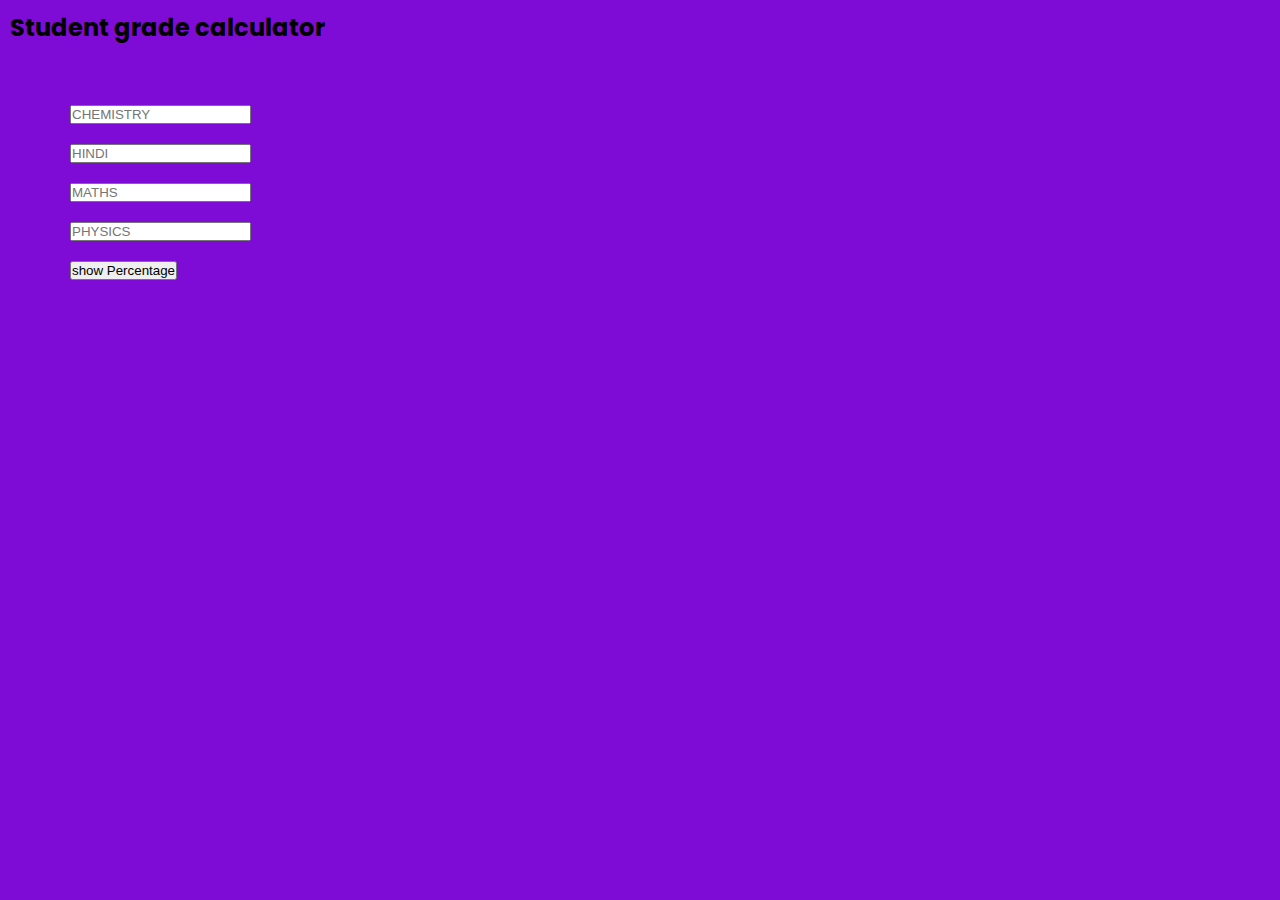
<file: calculator.html>
<!DOCTYPE html>
<html>

<head>
    <title>student calculate</title>
    <!-- link for font -->
    <!-- <link href="https://fonts.googleapis.com/css?family=Righteous&display=swap" rel="stylesheet" /> -->
    <link rel="preconnect" href="https://fonts.googleapis.com">
    <link rel="preconnect" href="https://fonts.gstatic.com" crossorigin>
    <link href="https://fonts.googleapis.com/css2?family=Poppins:wght@400;500&display=swap" rel="stylesheet">
    <link rel="stylesheet" href="calc.css" />
</head>

<body>
    <!-- main html -->
    <div class="container">
        <h1>Student grade calculator</h1>
        <div class="screen-body-item">
            <div class="app">
                <div class="form-group">
                    <!-- option for taking the input -->
                    <input type="text" class="form-control" placeholder="CHEMISTRY" id="chemistry" />
                </div>
                <div class="form-group">
                    <input type="text" class="form-control" placeholder="HINDI" id="hindi" />
                </div>
                <div class="form-group">
                    <input type="text" class="form-control" placeholder="MATHS" id="maths" />
                </div>
                <div class="form-group">
                    <input type="text" class="form-control" placeholder="PHYSICS" id="phy" />
                </div>
                <div>
                    <input type="button" value="show Percentage" class="form-button" onclick="calculate()" />
                </div>
            </div>
        </div>
        <!-- for showing the result-->
        <div class="form-group showdata">
            <p id="showdata"></p>
        </div>
    </div>
    <!--adding external javascript file-->
    <script src="calcScript.js"></script>
</body>

</html>
</file>
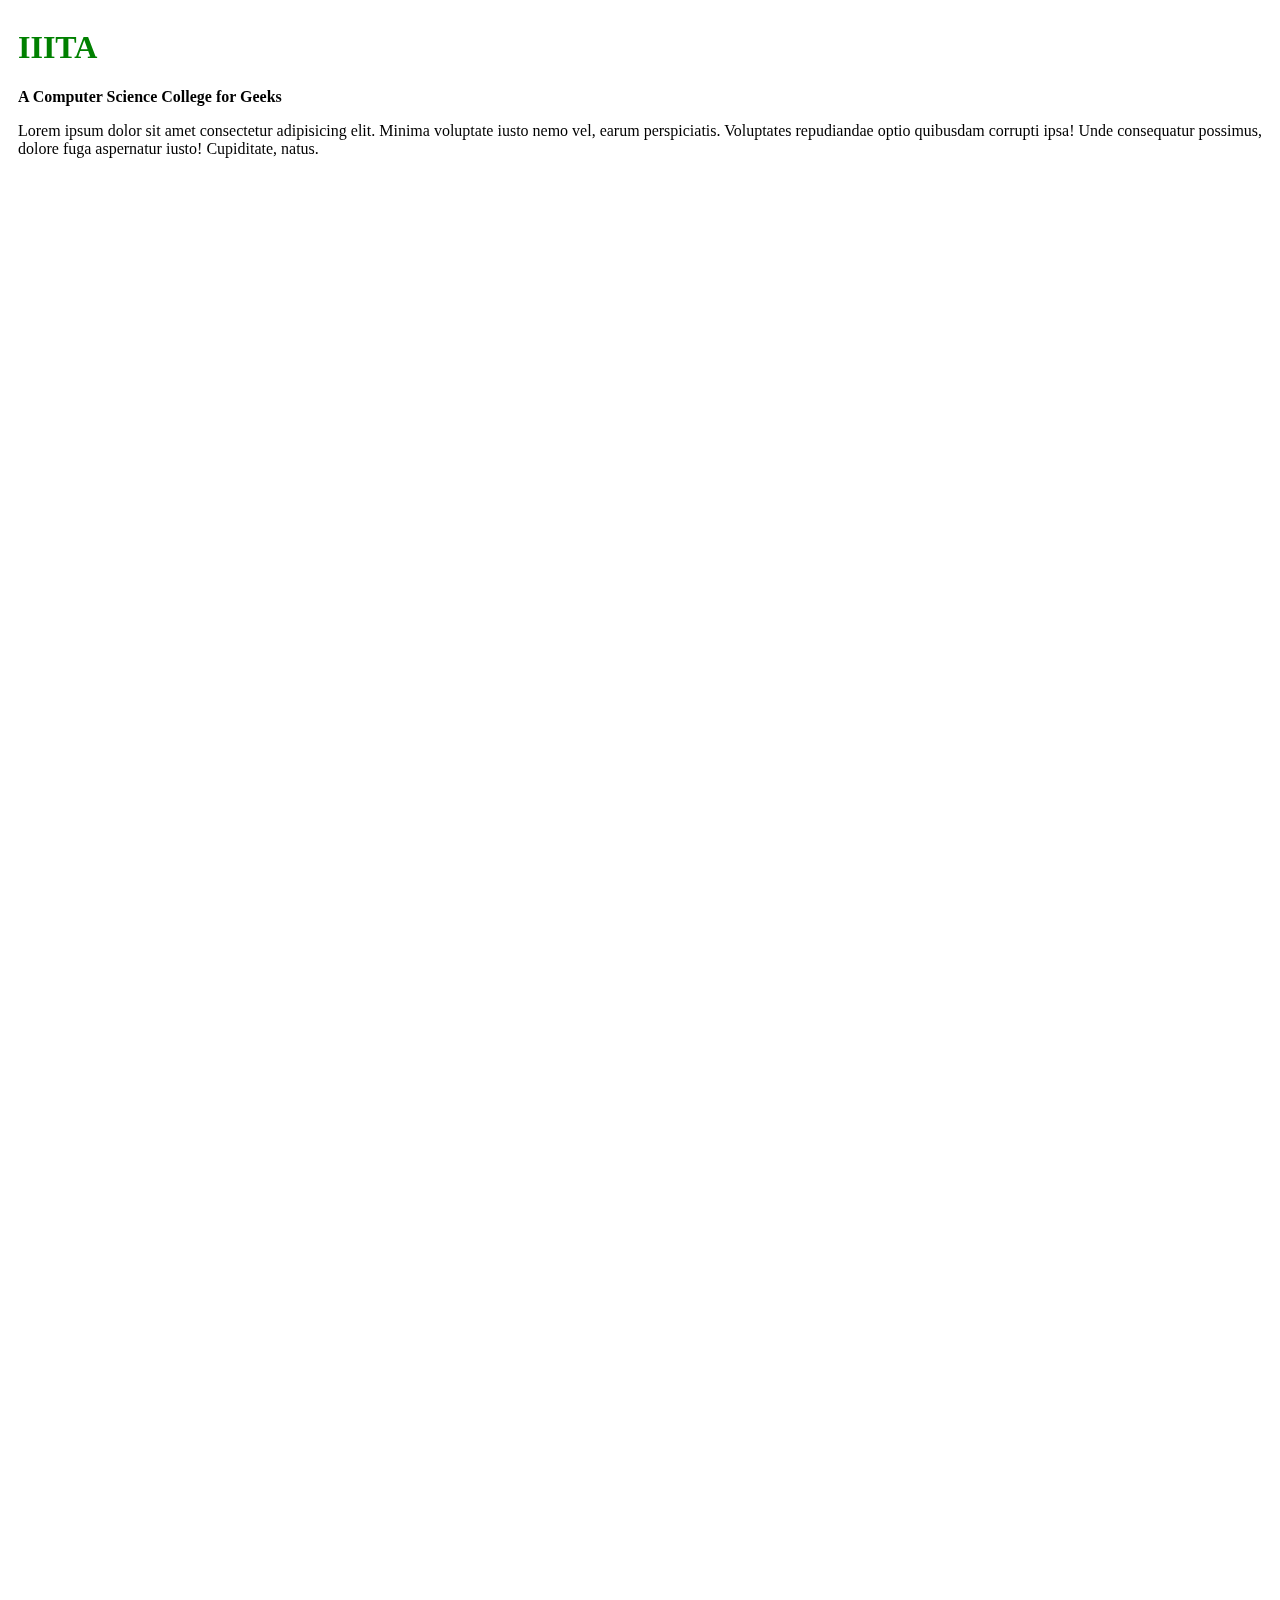
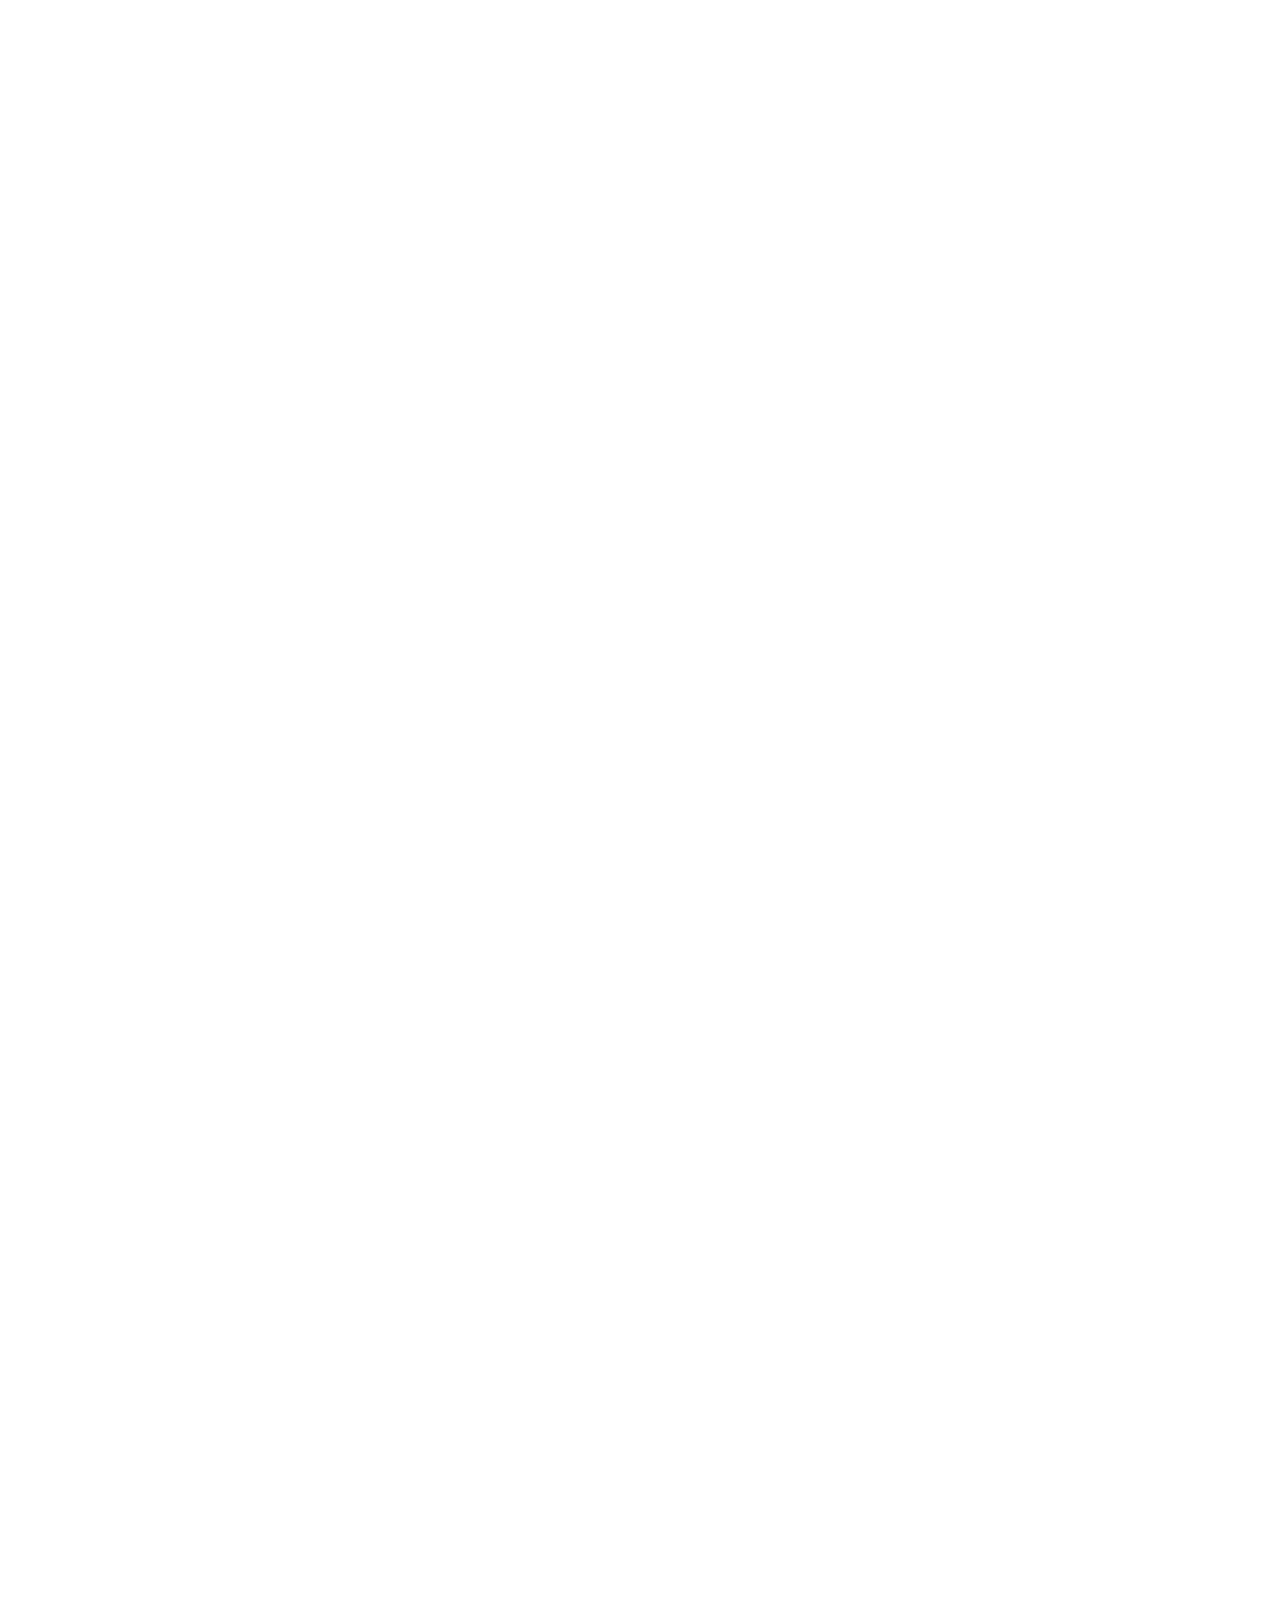
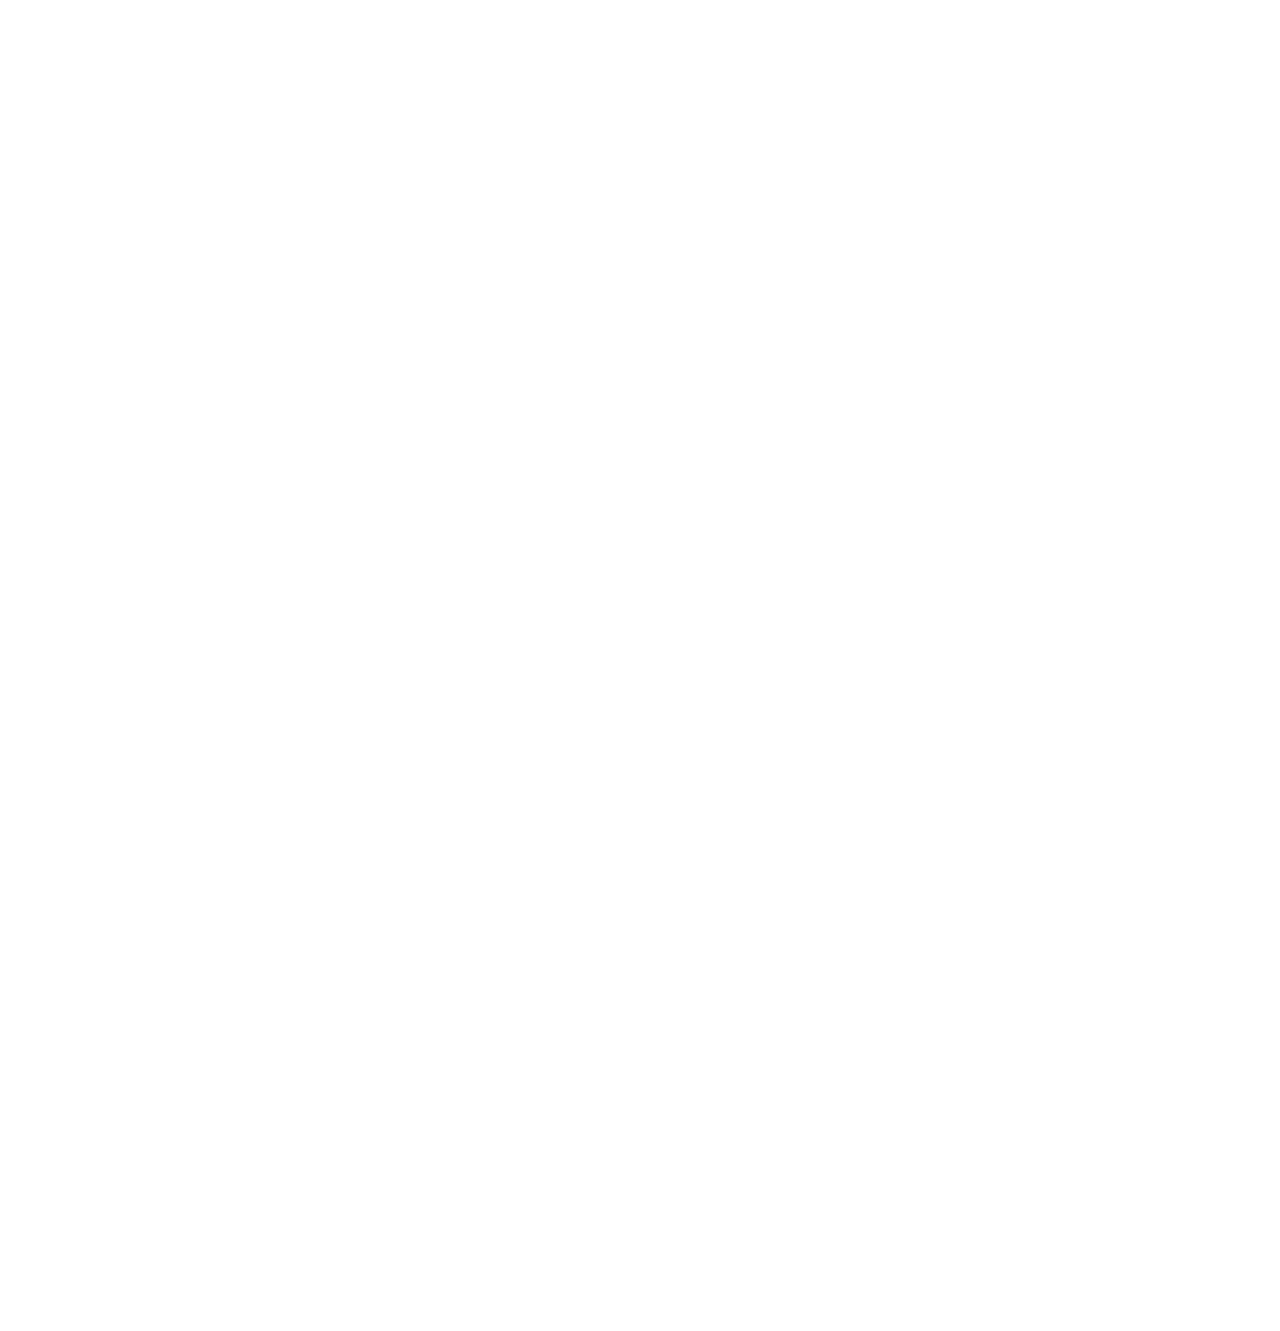
<file: navBar.html>
<!DOCTYPE html>
<html>

<head>
    <title>
        Slide Down a Navigation Bar on Scroll
        using HTML CSS and JavaScript
    </title>
    <link rel="stylesheet" href="navBar.css">
    <meta name="viewport" content="width=device-width, initial-scale=1">
</head>

<body>

    <!-- logo with tag -->
    <article>
        <h1 style="color:green;">
            IIITA
        </h1>

        <b>
            A Computer Science
            College for Geeks
        </b>


        <p>
           Lorem ipsum dolor sit amet consectetur adipisicing elit. Minima voluptate iusto nemo vel, earum perspiciatis. Voluptates repudiandae optio quibusdam corrupti ipsa! Unde consequatur possimus, dolore fuga aspernatur iusto! Cupiditate, natus.
        </p>

    </article>

    <!-- Navbar items -->
    <div id="navlist">
        <a href="#">Home</a>
        <a href="#">About Us</a>
        <a href="#">Our Products</a>
        <a href="#">Careers</a>
        <a href="#">Contact Us</a>
    </div>

    <!-- for creating scroll -->
    <div class="scrollable" style="padding:15px 15px 4500px;">
    </div>

    <script src="navBar.js">
        
    </script>
</body>

</html>
</file>
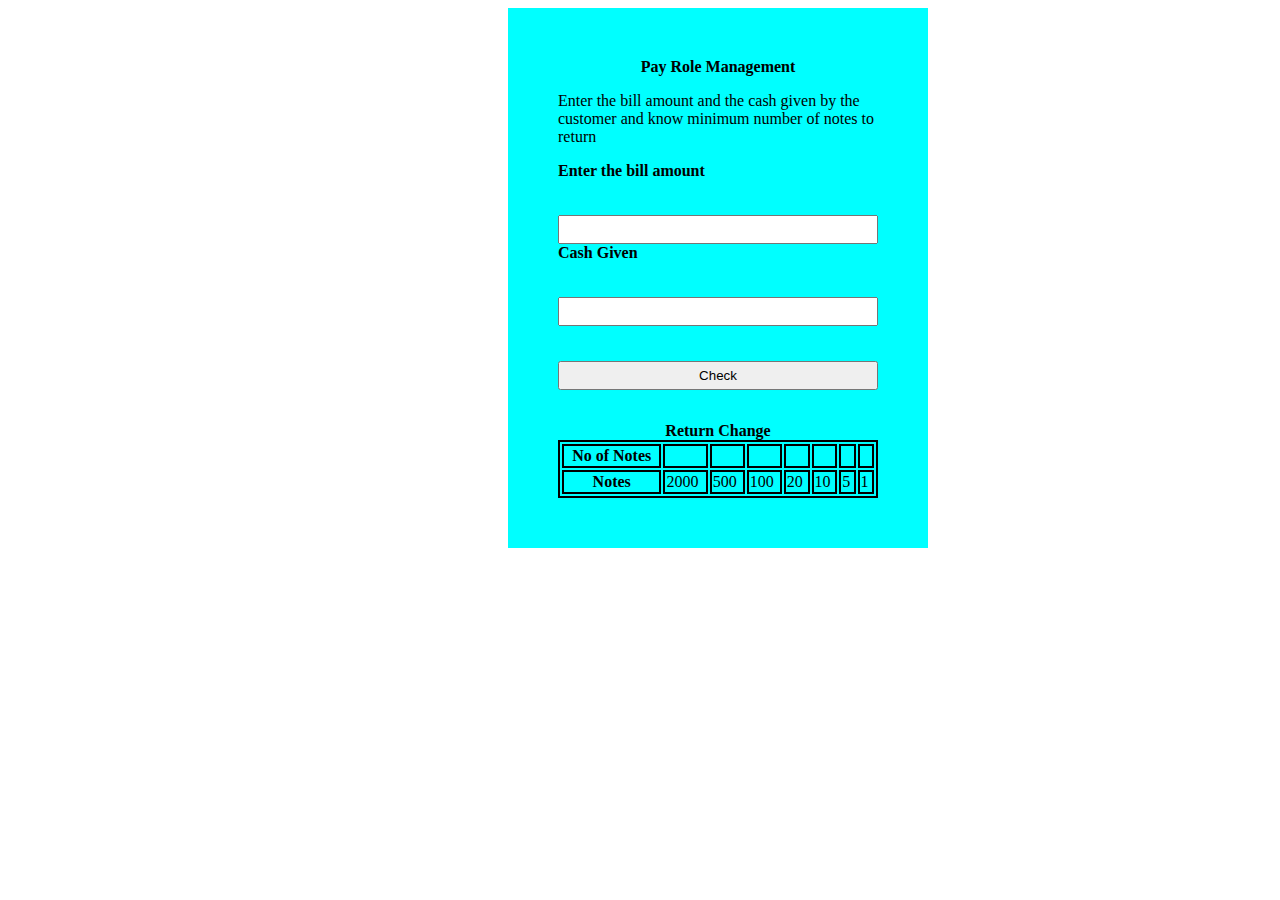
<file: PayRole.html>
<!DOCTYPE html> 
<html lang="en"> 

<head> 
<meta charset="UTF-8"> 
<meta http-equiv="X-UA-Compatible" content="IE=edge"> 
<meta name="viewport" content= 
	"width=device-width, initial-scale=1.0"> 
<style> 
	.container { 
		display: flex; 
		flex-direction: column; 
		width: 25vw; 
		margin-left: 500px; 
		padding: 50px; 
		background-color: aqua; 
	} 

	.table { 
		border: 2px solid black; 
	} 

	.row { 
		border: 2px solid black; 
	} 

	.no-of-notes { 
		border: 2px solid black; 
	} 

	.check-btn { 
		margin-top: 35px; 
		padding: 5px; 
	} 

	.input-bill { 
		margin-top: 35px; 
		padding: 5px; 
	} 

	.cash-given { 
		margin-top: 35px; 
		padding: 5px; 
	} 
</style> 
</head> 

<body> 
<div class="container"> 
	<header><strong> 
			<center>Pay Role Management</center> 
	</strong></header> 
	<p class="description"> 
		Enter the bill amount and the cash given by the customer 
		and know minimum number of notes to return 
	</p> 

	<label for="input-bill"><strong>Enter the bill amount</strong></label> 
	<input class="input-bill" id="bill" /> 
	<label for="cash-given"><strong> Cash Given</strong></label> 
	<input class="cash-given" id="cash" /> 
	<button class="check-btn" id="btn">Check</button> 
	<p id="error"> 
	</p> 

	<table class="table"> 
		<caption> 
			<strong>Return Change</strong></caption> 
		<tr class="row"> 
			<th class="row">No of Notes</th> 
			<td class="no-of-notes"></td> 
			<td class="no-of-notes"></td> 
			<td class="no-of-notes"></td> 
			<td class="no-of-notes"></td> 
			<td class="no-of-notes"></td> 
			<td class="no-of-notes"></td> 
			<td class="no-of-notes"></td> 
		</tr> 
		<tr> 
			<th class="row">Notes</th> 
			<td class="row">2000</td> 
			<td class="row">500</td> 
			<td class="row">100</td> 
			<td class="row">20</td> 
			<td class="row">10</td> 
			<td class="row">5</td> 
			<td class="row">1</td> 
		</tr> 
	</table> 
</div> 
<script> 
	var inputBill = document.getElementById("bill"); 
	var cashGiven = document.getElementById("cash"); 
	var checkBtn = document.getElementById("btn"); 
	var errMsg = document.getElementById("error"); 
	var noOfNotes = document.querySelectorAll(".no-of-notes"); 
	var notes = [2000, 500, 100, 20, 10, 5, 1]; 

	function errorHandle(error) { 
		errMsg.style.display = "block"; 
		errMsg.innerText = error; 
	} 

	function hideMessage() { 
		errMsg.style.display = "none"; 
	} 

	function clickHandler() { 
		hideMessage(); 
		if (inputBill.value < 0) { 
			errorHandle("Please Enter a positive value"); 
		} else { 
			var remaining = cashGiven.value - inputBill.value; 
			if (remaining < 0) { 
			errorHandle("Give me more"); 
			} else { 
			for (var i = 0; i < notes.length; i++) { 
				const paisa = Math.trunc(remaining / notes[i]); 
				remaining %= notes[i]; 
				noOfNotes[i].innerText = paisa; 

			} 

			} 
		} 
	} 

	checkBtn.addEventListener("click", clickHandler); 
</script> 
</body> 

</html>
</file>
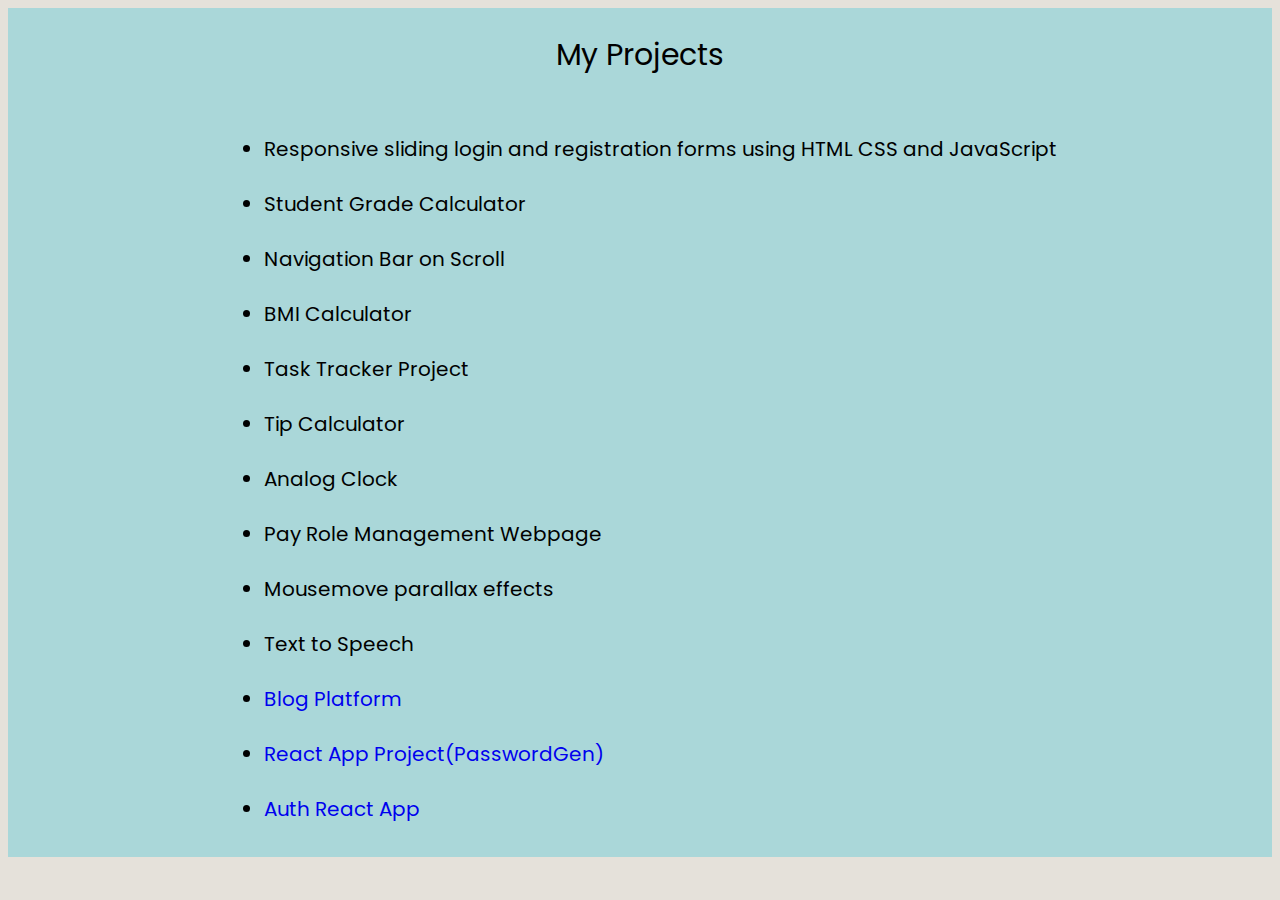
<file: projects.html>
<!DOCTYPE html>
<html lang="en">
<head>
    <meta charset="UTF-8">
    <meta name="viewport" content="width=device-width, initial-scale=1.0">
    <link rel="stylesheet" href="proj.css">
    <link rel="preconnect" href="https://fonts.googleapis.com">
    <link rel="preconnect" href="https://fonts.gstatic.com" crossorigin>
    <link href="https://fonts.googleapis.com/css2?family=Poppins:wght@400;500&display=swap" rel="stylesheet">
    <title>Document</title>
</head>
<body>
    <div class="heading"><div class="mainText">My Projects</div></div>
    <div class="projectList">
        <ul>
            <li class="RespLogin"><a class="RespLogin" href="responsiveSlidinglogin.html" style="text-decoration: none;">Responsive sliding login and registration forms using HTML CSS and JavaScript</a></li>
            <li class="StuGrade"><a class="StuGrade" href="calculator.html" style="text-decoration: none;">Student Grade Calculator</a></li>
            <li class="NavOnScroll"><a class="NavOnScroll" href="navBar.html" style="text-decoration: none;">Navigation Bar on Scroll</a></li>
            <li class="BMI"><a class="BMI" href="BMIcalc.html" style="text-decoration: none;">BMI Calculator</a></li>
            <li class="task"><a class="task" href="taskTracker.html" style="text-decoration: none;">Task Tracker Project</a></li>
            <li class="tip"><a class="tip" href="tipCalculatior.html" style="text-decoration: none;">Tip Calculator</a></li>
            <li class="clock"><a class="clock" href="analogClock.html" style="text-decoration: none;">Analog Clock</a></li>
            <li class="pay"><a class="pay" href="PayRole.html" style="text-decoration: none;">Pay Role Management Webpage</a></li>
            <li class="Mouse"><a class="Mouse" href="ParallaxEffect.html" style="text-decoration: none;">Mousemove parallax effects</a></li>
            <li class="txt"><a class="txt" href="textToSpeech.html" style="text-decoration: none;">Text to Speech</a></li>
            <li class="blog"><a class="blog" href="https://nubea.github.io/blogProject/" style="text-decoration: none;">Blog Platform</a></li>
            <li class="reactApp"><a class="reactApp" href="https://cozy-fox-ca7bfb.netlify.app/" style="text-decoration: none;">React App Project(PasswordGen)</a></li>
            <li class="auth"><a class="auth" href="https://nubea.github.io/userAuth/" style="text-decoration: none;">Auth React App</a></li>
        </ul>
    </div>
</body>
</html>
</file>
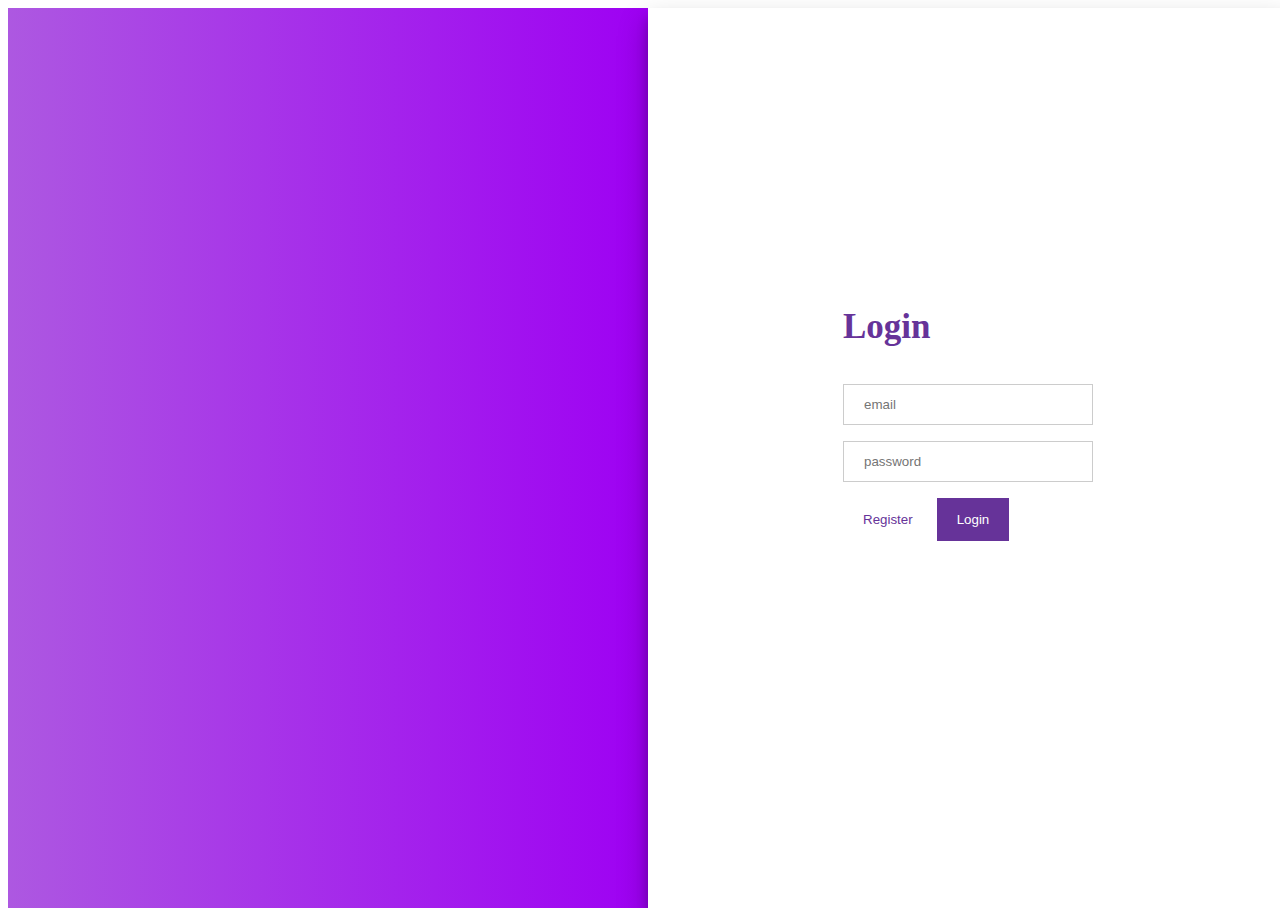
<file: responsiveSlidinglogin.html>
<!DOCTYPE html>
<html>

<head>
    <meta name="viewport" content="width=device-width, initial-scale=1" />
    <link rel="stylesheet" href="responsiveSliding.css">
    <script src="https://ajax.googleapis.com/ajax/libs/jquery/3.3.1/jquery.min.js">
    </script>
</head>

<body>
    <div id="background">
        <div class="background-Right"></div>
        <div class="background-Left"></div>
    </div>

    <div id="slide">
        <div class="top">
            <div class="left">
                <div class="content">
                    <h2>Sign Up</h2>
                    <form method="post" onsubmit="return false;">
                        <div>
                            <input type="text" placeholder="email" />

                            <br />
                            <input type="password" placeholder="password" />
                        </div>
                    </form>

                    <button id="LeftToRight" class="on-off">Login
                    </button>

                    <button>Register</button>
                </div>
            </div>

            <div class="right">
                <div class="content">
                    <h2>Login</h2>
                    <form method="post" onsubmit="return false;">
                        <div>
                            <input type="text" placeholder="email" />

                            <br />
                            <input type="password" placeholder="password" />
                        </div>

                        <button id="RightToLeft" class="on-off">Register
                        </button>

                        <button>Login</button>
                    </form>
                </div>
            </div>
        </div>
    </div>
    <script>
        $(document).ready(function () {
            $("#RightToLeft").on("click", function () {
                $("#slide").animate({
                    marginLeft: "0",
                });
                $(".top").animate({
                    marginLeft: "100%",
                });
            });
            $("#LeftToRight").on("click", function () {
                $("#slide").animate({
                    marginLeft: "50%",
                });
                $(".top").animate({
                    marginLeft: "0",
                });
            });
        });
    </script>
</body>

</html>
</file>
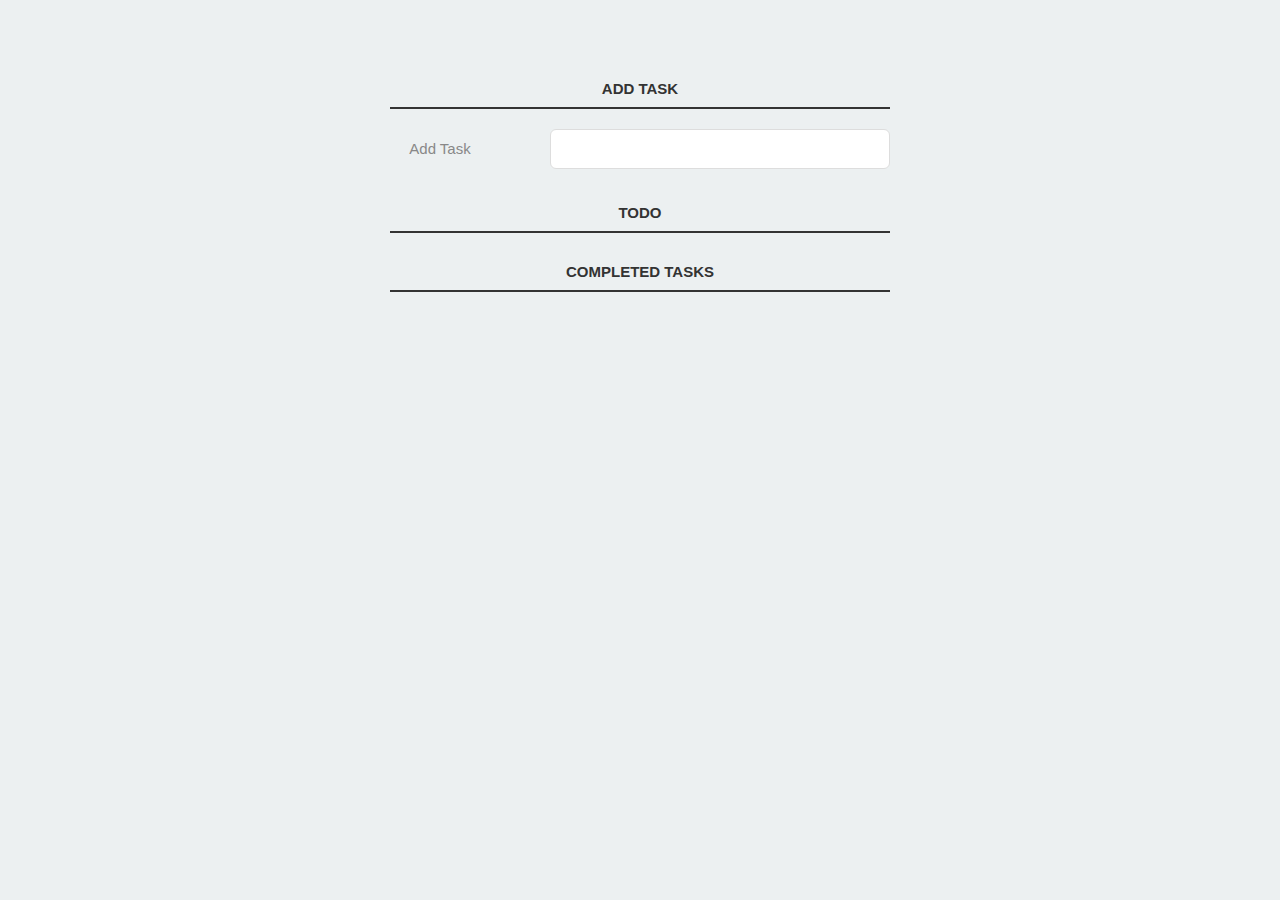
<file: taskTracker.html>
<!DOCTYPE html>
<html>

<head>
    <title>Task Tracker</title>
    <style>
        /* Basic Style */
        body {
            background: #ecf0f1;
            color: #333;
            font-family: Lato, sans-serif;
        }

        .container {
            display: block;
            width: 500px;
            margin: 50px auto 0;
        }

        ul {
            margin: 0;
            padding: 0;
        }

        li * {
            float: left;
        }

        li,
        h3 {
            clear: both;
            list-style: none;
        }

        input,
        button {
            outline: none;
        }

        button {
            background: none;
            border: 0;
            color: #888;
            font-size: 15px;
            width: 100px;
            margin: 10px 0 0;
            font-family: Lato, sans-serif;
            cursor: pointer;
        }

        button:hover {
            color: #333;
        }

        /* Heading */
        h3,
        label[for='new-task'] {
            color: #333;
            font-weight: 700;
            font-size: 15px;
            border-bottom: 2px solid #333;
            padding: 30px 0 10px;
            margin: 0;
            text-transform: uppercase;
        }

        input[type="text"] {
            margin: 0;
            font-size: 18px;
            line-height: 18px;
            height: 18px;
            padding: 10px;
            border: 1px solid #ddd;
            background: #fff;
            border-radius: 6px;
            font-family: Lato, sans-serif;
            color: #888;
        }

        input[type="text"]:focus {
            color: #333;
        }

        .middle {
            text-align: center;
        }


        /* New Task */
        label[for='new-task'] {
            display: block;
            margin: 0 0 20px;
        }

        input#new-task {
            float: right;
            width: 318px;
        }

        p>button:hover {
            color: #0FC57C;
        }

        /* Task list */
        li {
            overflow: hidden;
            padding: 20px 0;
            border-bottom: 1px solid #eee;
        }

        li>input[type="checkbox"] {
            margin: 0 10px;
            position: relative;
            top: 15px;
        }

        li>label {
            font-size: 18px;
            line-height: 40px;
            width: 237px;
            padding: 0 0 0 11px;
        }

        li>input[type="text"] {
            width: 226px;
        }

        li>.delete:hover {
            color: #CF2323;
        }

        /* Completed */
        #completed-tasks label {
            text-decoration: line-through;
            color: #888;
        }

        /* Edit Task */
        ul li input[type=text] {
            display: none;
        }

        ul li.editMode input[type=text] {
            display: block;
        }

        ul li.editMode label {
            display: none;
        }
    </style>
</head>

<body>
    <div class="container">
        <p>
            <label for="new-task" class="middle">Add Task</label>
            <input id="new-task" type="text">
            <button>Add Task</button>
        </p>
        <h3 class="middle">Todo</h3>
        <ul id="incomplete-tasks">
        </ul>
        <h3 class="middle">Completed Tasks</h3>
        <ul id="completed-tasks">
        </ul>
    </div>
    <script>
        let taskInput = document.getElementById("new-task");

        let addButton = document.getElementsByTagName("button")[0];

        let incompleteTaskHolder = document.getElementById("incomplete-tasks");

        let completedTasksHolder = document.getElementById("completed-tasks");

        let createNewTaskElement = function (taskString) {

            let listItem = document.createElement("li");

            let checkBox = document.createElement("input");
            let label = document.createElement("label");
            let editInput = document.createElement("input");
            let editButton = document.createElement("button");

            let deleteButton = document.createElement("button");

            label.innerText = taskString;

            checkBox.type = "checkbox";
            editInput.type = "text";


            editButton.innerText = "Edit";
            editButton.className = "edit";
            deleteButton.innerText = "Delete";
            deleteButton.className = "delete";

            listItem.appendChild(checkBox);
            listItem.appendChild(label);
            listItem.appendChild(editInput);
            listItem.appendChild(editButton);
            listItem.appendChild(deleteButton);
            return listItem;
        }
        let addTask = function () {

            let listItem = createNewTaskElement(taskInput.value);

            if (taskInput.value === "") {
                return;
            }

            incompleteTaskHolder.appendChild(listItem);
            bindTaskEvents(listItem, taskCompleted);

            taskInput.value = "";

        }

        let editTask = function () {
            let listItem = this.parentNode;

            let editInput = listItem.querySelector('input[type=text]');
            let label = listItem.querySelector("label");
            let containsClass = listItem.classList.contains("editMode");
            if (containsClass) {
                label.innerText = editInput.value;
            } else {
                editInput.value = label.innerText;
            }
            listItem.classList.toggle("editMode");
        }

        let deleteTask = function () {

            let listItem = this.parentNode;
            let ul = listItem.parentNode;
            ul.removeChild(listItem);

        }


        let taskCompleted = function () {

            let listItem = this.parentNode;
            completedTasksHolder.appendChild(listItem);
            bindTaskEvents(listItem, taskIncomplete);

        }

        let taskIncomplete = function () {
            let listItem = this.parentNode;
            incompleteTaskHolder.appendChild(listItem);
            bindTaskEvents(listItem, taskCompleted);

        }

        let bindTaskEvents = function (taskListItem, checkBoxEventHandler) {

            let checkBox = taskListItem.querySelector("input[type=checkbox]");
            let editButton = taskListItem.querySelector("button.edit");
            let deleteButton = taskListItem.querySelector("button.delete");

            editButton.onclick = editTask;
            deleteButton.onclick = deleteTask;
            checkBox.onchange = checkBoxEventHandler;
        }

        addButton.addEventListener("click", addTask);
        addButton.addEventListener("click", ajaxRequest);

        for (let i = 0; i < incompleteTaskHolder.children.length; i++) {
            bindTaskEvents(incompleteTaskHolder.children[i], taskCompleted);
        }

        for (let i = 0; i < completedTasksHolder.children.length; i++) {
            bindTaskEvents(completedTasksHolder.children[i], taskIncomplete);
        }

    </script>

</body>

</html>
</file>
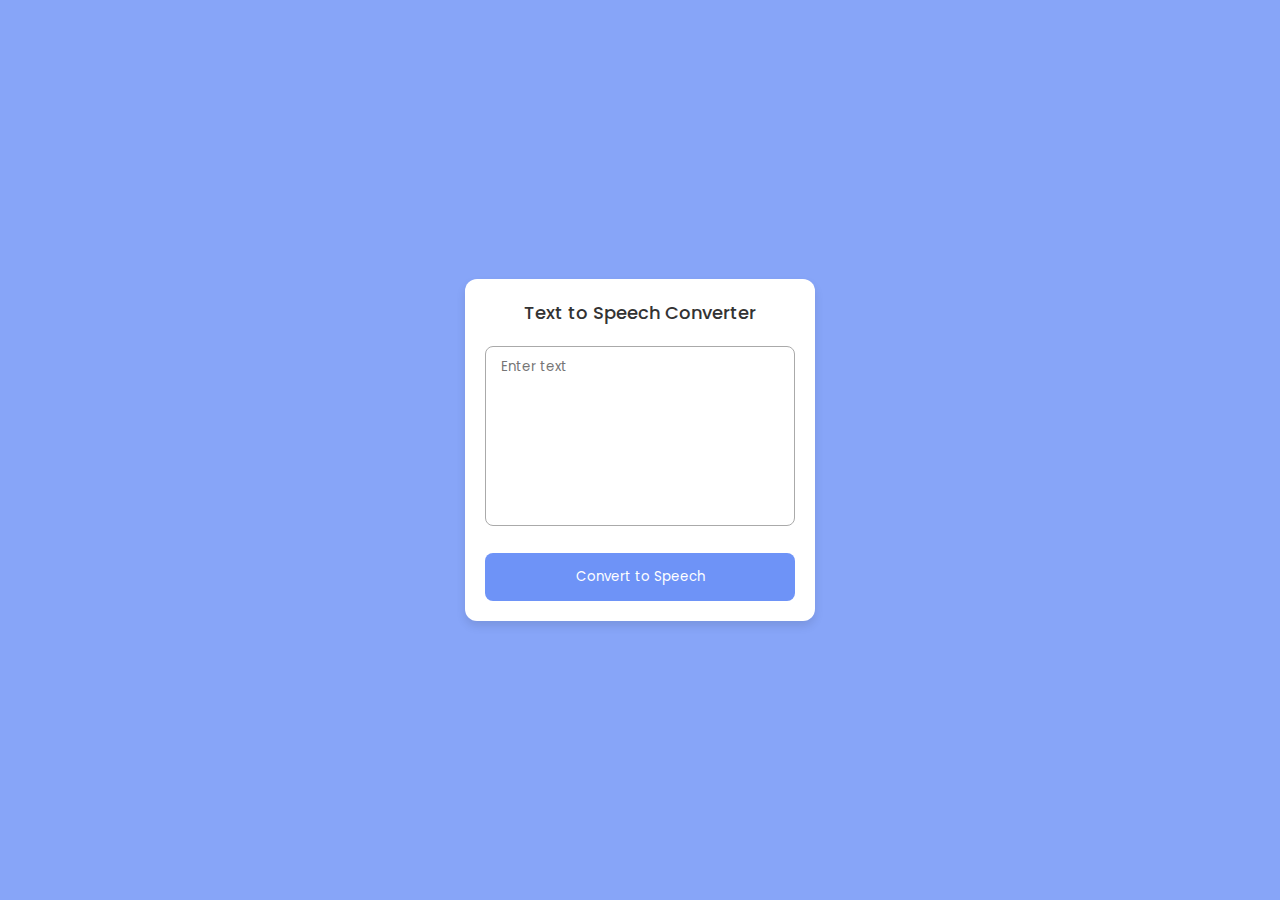
<file: textToSpeech.html>
<!DOCTYPE html>
<!-- YouTube or Website - CodingLab -->
<html lang="en">
  <head>
    <meta charset="UTF-8" />
    <meta http-equiv="X-UA-Compatible" content="IE=edge" />
    <meta name="viewport" content="width=device-width, initial-scale=1.0" />
    <title>Text to Speech Converter</title>
    <link rel="stylesheet" href="textToSpeech.css" />
  </head>
  <body>
    <div class="container">
      <header>Text to Speech Converter</header>
      <textarea placeholder="Enter text"></textarea>
      <button>Convert to Speech</button>
    </div>

    <script src="script.js" defer></script>
  </body>
</html>
</file>
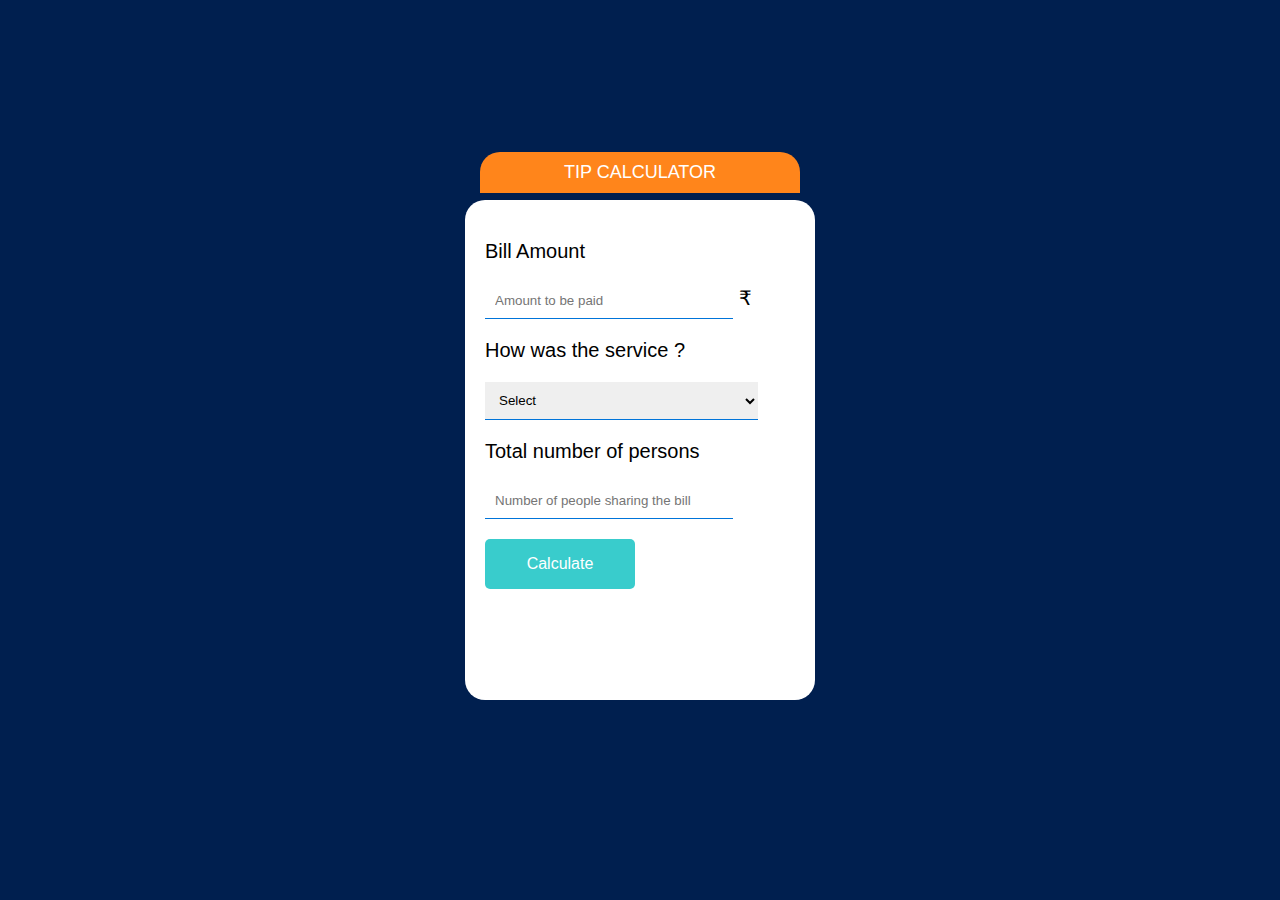
<file: tipCalculatior.html>
<html>

<head>
    <link rel="stylesheet" href="style.css">
    <script>
        window.onload = () =>
        //the function called when Calculate button is clicked.
        {
            /*calling a function calculateTip
            which will calculate the tip for the bill.*/
            document.querySelector('#calculate').onclick = calculateTip;
        }

        function calculateTip() {
            /*assign values of ID : amount, person and service to 
            variables for further calculations.*/
            let amount = document.querySelector('#amount').value;
            let persons = document.querySelector('#persons').value;
            let service = document.querySelector('#services').value;

            console.log(service);
            /*if statement will work when user presses 
                calculate without entering values. */
            //so will display an alert box and return.
            if (amount === '' && service === 'Select') {
                alert("Please enter valid values");
                return;
            }

            //now we are checking number of persons 
            if (persons === '1')
                //if there is only one person then we need not to display each.
                document.querySelector('#each').style.display = 'none';
            else
                //if there are more than one person we will display each. 
                document.querySelector('#each').style.display = 'block';

            /*calculating the tip by multiplying total-bill and type of
            service; then dividing it by number of persons.*/
            //fixing the total amount upto 2 digits of decimal
            let total = (amount * service) / persons;
            total = total.toFixed(2);

            //finally displaying the tip value 
            document.querySelector('.tip').style.display = 'block';
            document.querySelector('#total').innerHTML = total;
        }
    </script>
    <style>
        body {
            background-color: #001f4f;
            font-family: "Raleway", sans-serif;
        }

        .container {
            width: 350px;
            height: 500px;
            background-color: #fff;
            position: absolute;
            left: 50%;
            top: 50%;
            transform: translateX(-50%) translateY(-50%);
            border-radius: 20px;
        }

        h1 {
            position: absolute;
            left: 50%;
            top: -60px;
            width: 300px;
            transform: translateX(-50%);
            background-color: #ff851b;
            color: #fff;
            font-weight: 100;
            border-top-left-radius: 20px;
            border-top-right-radius: 20px;
            font-size: 18px;
            text-align: center;
            padding: 10px;
        }

        .wrapper {
            padding: 20px;
        }

        input,
        select {
            width: 80%;
            border: none;
            border-bottom: 1px solid #0074d9;
            padding: 10px;
        }

        input:focus,
        select:focus {
            border: 1px solid #0074d9;
            outline: none;
        }

        select {
            width: 88% !important;
        }

        button {
            margin: 20px auto;
            width: 150px;
            height: 50px;
            background-color: #39cccc;
            color: #fff;
            font-size: 16px;
            border: none;
            border-radius: 5px;
        }

        .tip {
            text-align: center;
            font-size: 18px;
            display: none;
        }
    </style>

</head>

<body>
    <div class="container">
        <h1>TIP CALCULATOR</h1>
        <div class="wrapper">

            <p>Bill Amount</p>
            <input type="text" id="amount" placeholder="Amount to be paid"> ₹
            <p>How was the service ?</p>
            <select id="services">
                <option selected disabled hidden>
                    Select
                </option>
                <option value="0.25">25% - Top Notch</option>
                <option value="0.20">20% - Excellent</option>
                <option value="0.15">15% - Good</option>
                <option value="0.10">10% - Bad</option>
                <option value="0.05">5% - Worst</option>
            </select>
            <p>Total number of persons</p>
            <input type="text" id="persons" placeholder="Number of people sharing the bill">
            <button id="calculate">Calculate</button>
        </div>

        <div class="tip">
            <p>Tip Amount</p>
            <span id="total">0</span>₹
            <span id="each">each</span>
        </div>
    </div>
</body>

</html>
</file>
<file: calc.css>
* {
    margin: 0;
    padding: 0;
    box-sizing: border-box;
}

body {
    background: #7f0cd6;
    font-family: poppins;
    font-size: 12px;
}

.container {
    flex: 0 1 700px;
    margin: auto;
    padding: 10px;
}

.screen-body-item {
    flex: 1;
    padding: 50px;
}

input {
    margin: 10px 10px 10px;
}

.showdata {
    color: black;
    font-size: 1.2rem;
    padding-top: 10px;
    padding-bottom: 10px;
}
</file>
<file: navBar.css>
/* styling article tag component */
article {
    position: fixed;
    margin-left: 10px;
}

/* styling navlist */
#navlist {
    background-color: #0074D9;
    position: fixed;
    left: 45%;
    top: -60px;
    width: auto;
    display: block;
    transition: top 0.3s;
}

/* styling navlist anchor element */
#navlist a {
    float: left;
    display: block;
    color: #f2f2f2;
    text-align: center;
    padding: 12px;
    text-decoration: none;
    font-size: 15px;
}

/* hover effect of navlist anchor element */
#navlist a:hover {
    background-color: #ddd;
    color: black;
}
</file>
<file: proj.css>
body{
    background-color: #E5E1DA;
    font-family: Poppins;
    font-size: 20px;
}

.heading{
    background-color: #AAD7D9;
    font-size: 30px;
    max-width: 1800px;
    margin: auto;
    padding: 1.5rem 1rem;
    display: flex;
    justify-content: center;
    align-items: center;
}

.projectList{
    background-color: #AAD7D9;
    display: flex;
    justify-content: center;
    align-items: center;
    line-height: 55px;
}

/* <li class="RespLogin"><a href="responsiveSlidinglogin.html" style="text-decoration: none;">Responsive sliding login and registration forms using HTML CSS and JavaScript</a></li>
<li class="StuGrade"><a href="calculator.html" style="text-decoration: none;">Student Grade Calculator</a></li>
<li class="NavOnScroll"><a href="navBar.html" style="text-decoration: none;">Navigation Bar on Scroll</a></li>
<li class="BMI"><a href="BMIcalc.html" style="text-decoration: none;">BMI Calculator</a></li>
<li class="task"><a href="taskTracker.html" style="text-decoration: none;">Task Tracker Project</a></li>
<li class="tip"><a href="tipCalculatior.html" style="text-decoration: none;">Tip Calculator</a></li>
<li class="clock"><a href="analogClock.html" style="text-decoration: none;">Analog Clock</a></li>
<li class="pay"><a href="PayRole.html" style="text-decoration: none;">Pay Role Management Webpage</a></li>
<li class="Mouse"><a href="ParallaxEffect.html" style="text-decoration: none;">Mousemove parallax effects</a></li>
<li class="txt"><a href="textToSpeech.html" style="text-decoration: none;">Text to Speech</a></li> */

.RespLogin, .StuGrade, .NavOnScroll, .BMI, .task, .tip, .clock, .pay, .Mouse, .txt{
    color: black;
}
</file>
<file: responsiveSliding.css>
body {
	height: 100%;
	overflow: hidden;
	width: 100%;
	box-sizing: border-box;
}

/* Adding background image to right side */
.background-Right {
	position: absolute;
	right: 0;
	width: 50%;
	height: 100%;
	background: linear-gradient(to right, #000428, #004e92);
	background-size: cover;
	background-position: 50% 50%;
}

/* Adding background image to left side */
.background-Left {
	position: absolute;
	left: 0;
	width: 50%;
	height: 100%;
	/* background: linear-gradient(to right, #02a8a8, #4fb783); */
	background: linear-gradient(to right, #ad58e1, #9e00f3);
	background-size: cover;
	background-position: 50% 50%;
}

#background {
	width: 100%;
	height: 100%;
	position: absolute;
	z-index: -3;
}

/* Slide is used to slide the form left-right
	sides when toggle on button */
#slide {
	width: 50%;
	max-height: 100%;
	height: 100%;
	overflow: hidden;
	margin-left: 50%;
	position: absolute;
	box-shadow: 0 14px 28px rgba(0, 0, 0, 0.25),
		0 10px 10px rgba(0, 0, 0, 0.22);
}

/* This make forms z-index greater
than background-image */
.top {
	width: 200%;
	height: 100%;
	position: relative;
	left: 0;
	left: -100%;
}

/* This indicates Login-form will
appear on the left side */
.left {
	width: 50%;
	height: 100%;
	background: #ffff;
	left: 0;
	position: absolute;
}

/* This indicates Register-form
	will appear on the right side */
.right {
	width: 50%;
	height: 100%;
	background: #ffff;
	right: 0;
	position: absolute;
}

/* Position the form into center
of the viewbox */
.content {
	width: 250px;
	margin: 0 auto;
	top: 30%;
	position: absolute;
	left: 50%;
	margin-left: -125px;
}

.content h2 {
	/* color: #4caf50; */
    color: rebeccapurple;
	font-size: 35px;
}

button {
	/* background-color: #4caf50; */
    background-color: rebeccapurple;
	color: white;
	width: auto;
	padding: 14px 20px;
	margin: 8px 0;
	border: none;
	cursor: pointer;
}

input[type="text"],
input[type="password"] {
	width: 100%;
	padding: 12px 20px;
	margin: 8px 0;
	display: inline-block;
	border: 1px solid #ccc;
	box-sizing: border-box;
}

/* off class is used to indicate
the active button like login
or register button */
.on-off {
	background: none;
	/* color: #4caf50; */
    color: rebeccapurple;
	box-shadow: none;
}
</file>
<file: textToSpeech.css>
/* Import Google font - Poppins */
@import url("https://fonts.googleapis.com/css2?family=Poppins:wght@200;300;400;500;600;700&display=swap");
* {
  margin: 0;
  padding: 0;
  box-sizing: border-box;
  font-family: "Poppins", sans-serif;
}
body {
  height: 100vh;
  display: flex;
  align-items: center;
  justify-content: center;
  background: #87a5f8;
}
.container {
  position: relative;
  max-width: 350px;
  width: 100%;
  background: #fff;
  border-radius: 12px;
  padding: 20px;
  box-shadow: 0 5px 10px rgba(0, 0, 0, 0.1);
}
header {
  font-size: 18px;
  color: #333;
  font-weight: 500;
  text-align: center;
}
textarea {
  width: 100%;
  height: 180px;
  border-radius: 8px;
  margin: 20px 0;
  padding: 10px 15px;
  resize: none;
  outline: none;
  border: 1px solid #aaa;
}
button {
  width: 100%;
  padding: 14px 0;
  border: none;
  border-radius: 8px;
  color: #fff;
  background: #6e93f7;
  cursor: pointer;
  transition: all 0.3s ease;
}
button:hover {
  background: #4070f4;
}
</file>
<file: style.css>
/* *{
    margin: 0px;
    padding: 0px;
    list-style-type: none;
    text-decoration: none;
    box-sizing: border-box;
}

body{
    height: 100vh;
    width: 100vw;
     background-color: rgb(0, 0, 0);
     display: flex;
    justify-content: center;
    align-items: center;
    flex-direction: column;
}  */

body{
    background-color: #E5E1DA;
    font-family: Poppins;
    font-size: 20px;
}

.heading{
    background-color: #AAD7D9;
    max-width: 1800px;
    margin: auto;
    padding: 1.5rem 1rem;
    display: flex;
    justify-content: space-between;
    align-items: center;
}
.heading ul{
    margin-right: 40px;
    display: flex;
    align-items: center;
    gap: 2rem;
    list-style: none;
    /* transition: left 0.3s; */
}

.h,.resume,.project,.pro{
    color: black;
}


.home:hover, .cont:hover, .about:hover, .res:hover, .h:hover, .resume:hover, .project:hover, .pro:hover{
    color: white;
    font-size: larger;
    transition-duration: 0.2s;
}

.name{
    margin-left: 40px;
    font-weight: 500;
    font-size: 35px;
    color: rgb(203, 93, 25);
}
h1{
    text-align: center;
    color: #3b989d;
}


.igimg{
    height: 50px;
    width: 50px;
    float: right;
    padding-left: 100px;
}
.cfimg{
    height: 50px;
    width: 50px;
    float: left;
}
.gmimg{
    height: 50px;
    width: 50px;
}
.ig{
    float: left;
}

.footer::after {
    content: "";
    clear: both;
    display: table;
  }

.education{
    border: 1px solid black;
    border-radius: 2px;
    background-color: #AAD7D9;
    float:left;
    width: 49.7%;
}

.eduList{
    line-height: 50px;
    list-style: none;
}

.skList{
    line-height: 50px;
    list-style: none;
}
.edu{
    text-align: center;
    text-shadow: 1px 1px beige;
}
.sk{
    text-align: center;
    text-shadow: 1px 1px beige;
}
.e1:hover,.e2:hover,.e3:hover,.e4:hover,.e5:hover{
    color: beige
}
.s1:hover,.s2:hover,.s3:hover,.s4:hover, .s5:hover{
    color: beige
}
.skills{
    border: 1px solid black;
    border-radius: 2px;
    /* background-color: #C7C8CC; */
    background-color: #AAD7D9;
    float: right;
    width: 50%;
    list-style: none;
}

.Contact{
    text-align: center;
}
.footer{
    position: absolute;
    top: 550px;
    left: 450px;
    display: flex;
    flex-direction: column;
    justify-content: center;
    align-items: center;
    gap: 10px;
}
.footer-heading{
    font-weight: bold;
    font-size: 30px;
    display: block;
    margin: auto;
    display: flex;
    align-items: center;
    margin-left: 230px;
    margin-bottom: 0;
}
.logo{
    margin-left: 80px;
    margin-top: 0;
}
.logo .ig{
    margin-left: 30px;
}
</file>
